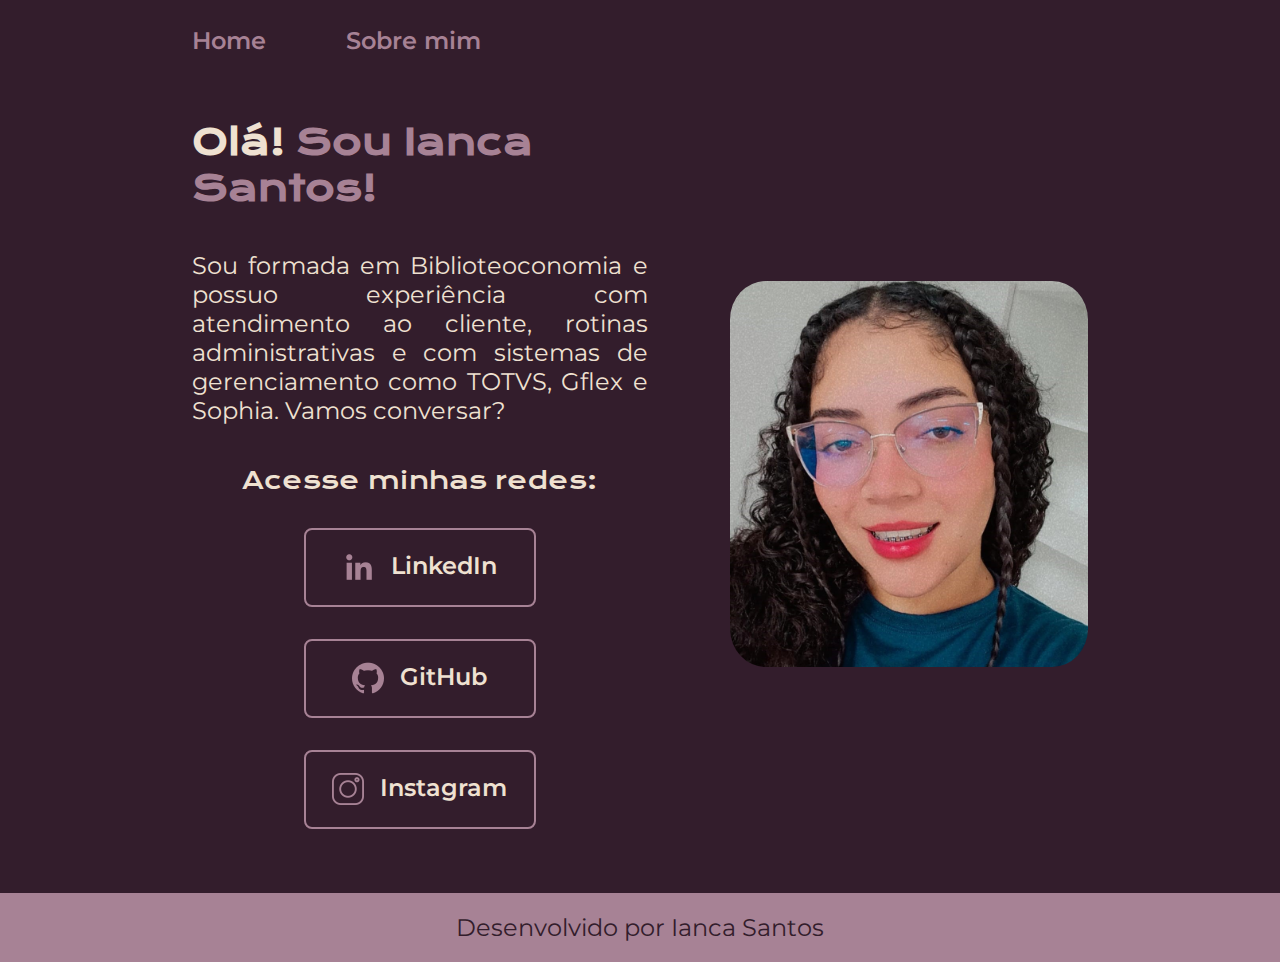
<file: index.html>
<!DOCTYPE html>
<html lang="pt-br">
<head>
    <meta charset="UTF-8">
    <meta name="viewport" content="width=device-width, initial-scale=1.0">
    <link rel="stylesheet" href="style/style.css">
    <title>Portifólio</title>
</head>
<body>
    <header class="cabecalho">
        <nav class="cabecalho-menu">
            <a class="cabecalho-menu-link" href="index.html"> Home </a>
            <a class="cabecalho-menu-link" href="about.html"> Sobre mim </a>
        </nav>
    </header>
    <main class="apresentacao">
        <section class="apresentacao-conteudo">
            <h1 class="apresentacao-titulo"> Olá! <strong class="destaque-titulo"> Sou Ianca Santos! </strong></h1>
            <p class="apresentacao-texto"> Sou formada em Biblioteoconomia e possuo experiência com atendimento ao cliente, rotinas administrativas e com sistemas de gerenciamento como TOTVS, Gflex e Sophia. Vamos conversar?</p>
            <div class="apresentacao-links">
                <h2 class="apresentacao-subtitulo"> Acesse minhas redes: </h2>
                <a class="apresentacao-links-link" href="https://www.linkedin.com/in/ianca-santos-biblio/"><img src="imagens/linkedin.png"> LinkedIn </a>

                <a class="apresentacao-links-link" href="https://www.github.com/ianca-santos"><img src="imagens/github.png"> GitHub </a>

                <a class="apresentacao-links-link" href="https://www.instagram.com/ianca_dani/"><img src="imagens/instagram.png"> Instagram </a>
            </div>
        </section>
        <img src="imagens/perfil-port.jpg" class="imagem" alt="Foto da Ianca Santos sorrindo">
    </main>
    <footer class="rodape"> Desenvolvido por Ianca Santos </footer>
</body>
</html>
</file>
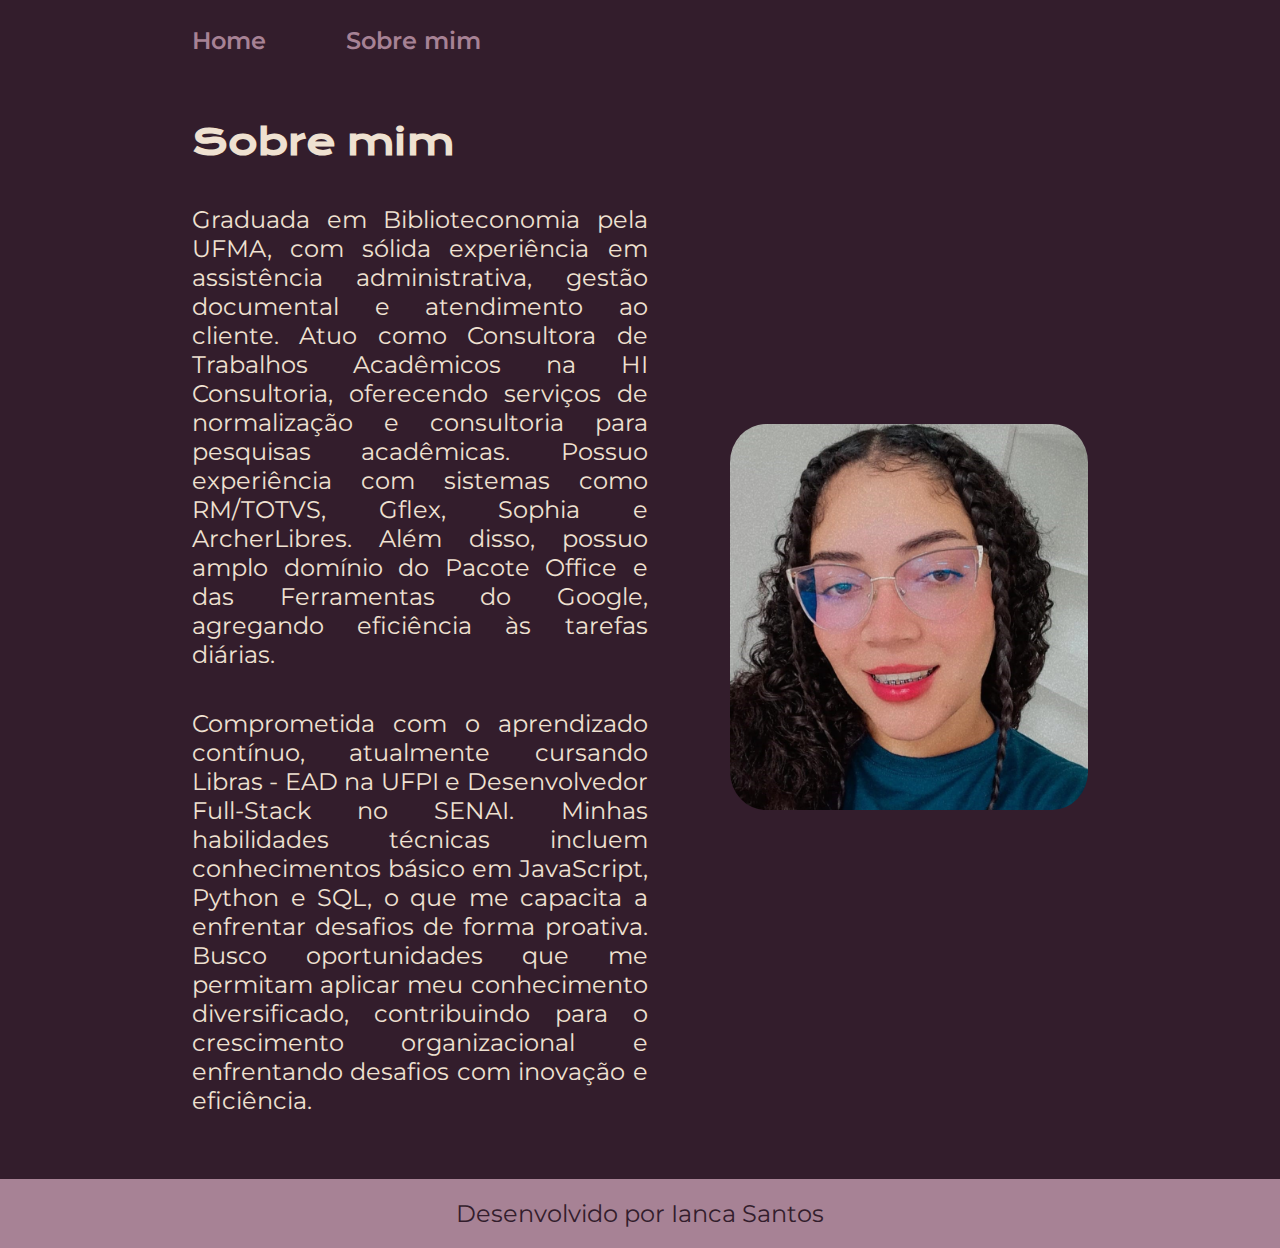
<file: about.html>
<!DOCTYPE html>
<html lang="pt-br">
<head>
    <meta charset="UTF-8">
    <meta name="viewport" content="width=device-width, initial-scale=1.0">
    <link rel="stylesheet" href="style/style.css">
    <title> Sobre Mim </title>
</head>
<body>
    <header  class="cabecalho">
        <nav class="cabecalho-menu">
            <a class="cabecalho-menu-link" href="index.html"> Home </a>
            <a class="cabecalho-menu-link" href="about.html"> Sobre mim </a>
    </header>
    <main class="apresentacao">
        <section class="apresentacao-conteudo">
            <h1 class="apresentacao-titulo"> Sobre mim </h1>
            <p class="apresentacao-texto">
                Graduada em Biblioteconomia pela UFMA, com sólida experiência em assistência administrativa, gestão documental e atendimento ao cliente. Atuo como Consultora de Trabalhos Acadêmicos na HI Consultoria, oferecendo serviços de normalização e consultoria para pesquisas acadêmicas. Possuo experiência com sistemas como RM/TOTVS, Gflex, Sophia e ArcherLibres. Além disso, possuo amplo domínio do Pacote Office e das Ferramentas do Google, agregando eficiência às tarefas diárias.
            </p>
            <p class="apresentacao-texto">
                Comprometida com o aprendizado contínuo, atualmente cursando Libras - EAD na UFPI e Desenvolvedor Full-Stack no SENAI. Minhas habilidades técnicas incluem conhecimentos básico em JavaScript, Python e SQL, o que me capacita a enfrentar desafios de forma proativa. Busco oportunidades que me permitam aplicar meu conhecimento diversificado, contribuindo para o crescimento organizacional e enfrentando desafios com inovação e eficiência.
            </p>

        </section>
        <img src="imagens/perfil-port.jpg" class="imagem" alt="Foto da Ianca Santos sorrindo">

    </main>

    <footer class="rodape"> Desenvolvido por Ianca Santos </footer>
</body>
</html>
</file>
<file: style/style.css>
@import url('https://fonts.googleapis.com/css2?family=Krona+One&family=Montserrat:wght@400;600&display=swap');

:root {
    --cor-primaria: #331D2C;
    --cor-secundaria: #EFE1D1;
    --cor-terciaria: #A78295;
    --cor-hover: #3F2E3E;

    --fonte-principal: 'Krona One', sans-serif;
    --fonte-secundaria: 'Montserrat', sans-serif;
}

* {
    margin: 0;
    padding: 0;
}

body {
    box-sizing: border-box;
    background-color: var(--cor-primaria);
    color: var(--cor-secundaria);
}

.cabecalho {
    padding: 2% 0% 0% 15%;
}

.cabecalho-menu {
    display: flex;
    gap: 80px;
}

.cabecalho-menu-link {
    color: var(--cor-terciaria);
    font-family: var(--fonte-secundaria);
    font-size: 1.5rem;
    font-weight: 600;
    text-decoration: none;

}

.apresentacao {
    padding: 5% 15%;
    display: flex;
    align-items: center;
    justify-content: space-between;
    gap: 82px;
}

.apresentacao-conteudo {
    width: 55%;
    display: flex;
    flex-direction: column;
    gap: 40px;
}

.apresentacao-titulo {
    font-size: 2.25rem;
    font-family: var(--fonte-principal);
}

.apresentacao-texto {
    font-size: 1.5rem;
    font-family: var(--fonte-secundaria);
    text-align: justify;

}
.destaque-titulo {
    color: var(--cor-terciaria);
}

.apresentacao-links {
    display: flex;
    flex-direction: column;
    justify-content: space-between;
    align-items: center;
    gap: 32px;
}

.apresentacao-subtitulo {
    font-family: var(--fonte-principal);
    font-weight: 400;
    font-size: 24px;
}

.apresentacao-links-link {
    display: flex;
    justify-content: center;
    gap: 16px;
    color: var(--cor-secundaria);
    width: 50%;
    text-align: center;
    border-radius: 8px;
    font-size: 1.5rem;
    padding: 21.5px 0px;
    text-decoration: none;
    font-family: var(--fonte-secundaria);
    font-weight: 600;
    border: 2px solid var(--cor-terciaria);
}

.apresentacao-links-link:hover {
    background-color: var(--cor-hover);

}

.imagem {
    width: 40%;
    border-radius: 10%;
    display: flex;
}

.rodape {
    color: var(--cor-primaria);
    background-color: var(--cor-terciaria);
    padding: 20px;
    text-align: center;
    font-family: var(--fonte-secundaria);
    font-size: 1.5rem;
    font-weight: 400;
}

@media (max-width: 1200px) {
    .cabecalho {
        padding: 10%;        
    }
    .cabecalho-menu {
        justify-content: center;
    }
    .apresentacao {
        flex-direction: column-reverse;
        padding: 5%;
    }
    .apresentacao-conteudo {
        width: auto;
    }
}
</file>
